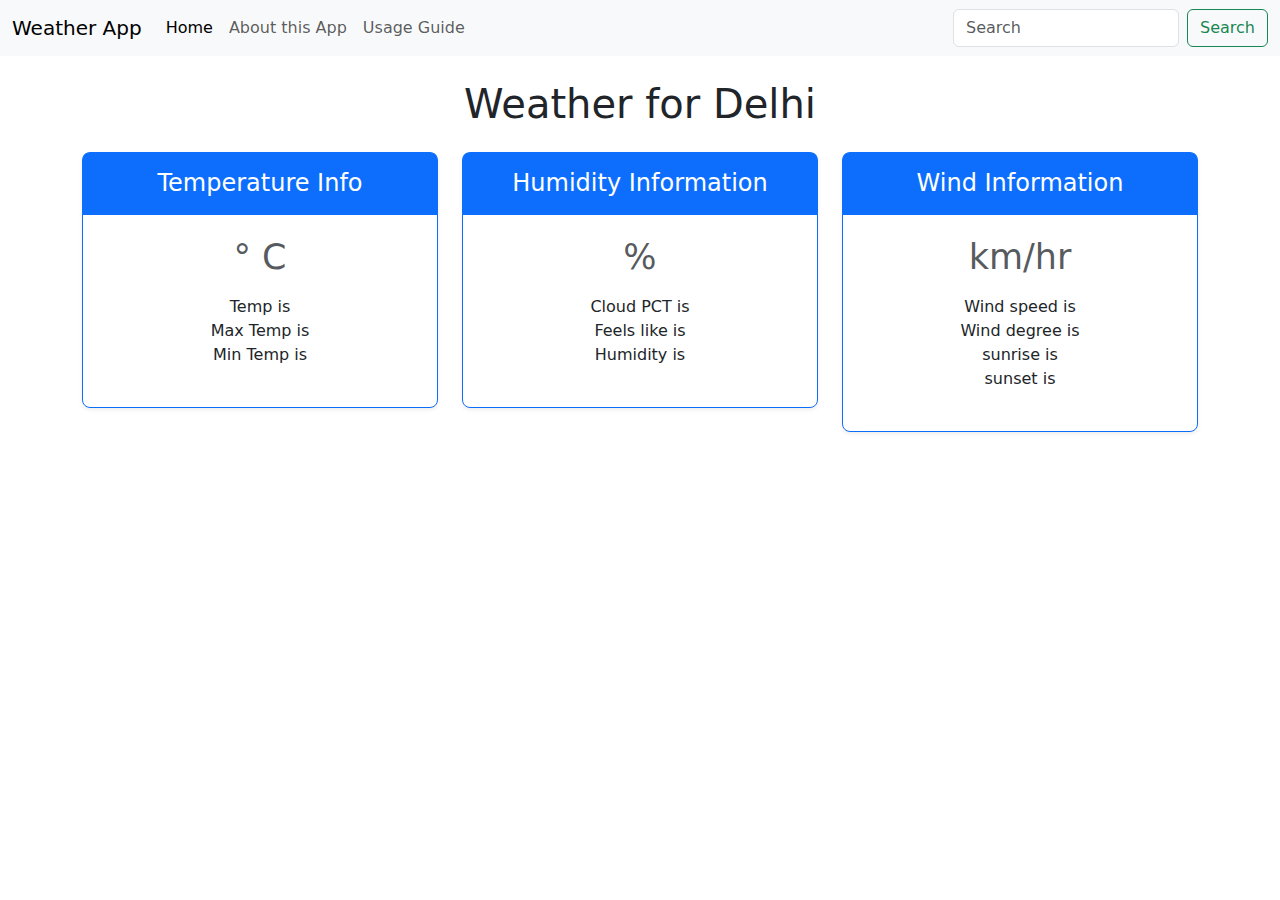
<file: 230974_Shivanee_weather/index.html>
<!doctype html>
<html lang="en">
  <head>
    <meta charset="utf-8">
    <meta name="viewport" content="width=device-width, initial-scale=1">
    <title>My Weather App</title>
    <link href="https://cdn.jsdelivr.net/npm/bootstrap@5.3.3/dist/css/bootstrap.min.css" rel="stylesheet" integrity="sha384-QWTKZyjpPEjISv5WaRU9OFeRpok6YctnYmDr5pNlyT2bRjXh0JMhjY6hW+ALEwIH" crossorigin="anonymous">
  </head>
  <body>
    <nav class="navbar navbar-expand-lg bg-body-tertiary">
      <div class="container-fluid">
        <a class="navbar-brand" href="#">Weather App</a>
        <button class="navbar-toggler" type="button" data-bs-toggle="collapse" data-bs-target="#navbarSupportedContent" aria-controls="navbarSupportedContent" aria-expanded="false" aria-label="Toggle navigation">
          <span class="navbar-toggler-icon"></span>
        </button>
        <div class="collapse navbar-collapse" id="navbarSupportedContent">
          <ul class="navbar-nav me-auto mb-2 mb-lg-0">
            <li class="nav-item">
              <a class="nav-link active" aria-current="page" href="#">Home</a>
            </li>
            <li class="nav-item">
              <a class="nav-link" href="#">About this App</a>
            </li>
            
            <li class="nav-item">
              <a class="nav-link ">Usage Guide</a>
            </li>
          </ul>
          <form class="d-flex" role="search">
            <input id="city" class="form-control me-2" type="search" placeholder="Search" aria-label="Search">
            <button class="btn btn-outline-success" type="submit" id="submit">Search</button>
          </form>
        </div>
      </div>
    </nav>
    <div class="container">
      <h1 class="my-4 text-center">Weather for <span id="cityName"> </span></h1>
      <main>
      <div class="row row-cols-1 row-cols-md-3 mb-3 text-center">
        <div class="col">
          <div class="card mb-4 rounded-3 shadow-sm border-primary">
            <div class="card-header py-3 text-bg-primary border-primary">
              <h4 class="my-0 fw-normal">Temperature Info</h4>
            </div>
            <div class="card-body">
              <h1 class="card-title pricing-card-title"><span id="temp2"></span><small class="text-body-secondary fw-light"> &deg; C</small></h1>
              <ul class="list-unstyled mt-3 mb-4">
                <li>Temp is <span id="temp"></span></li>
                <li>Max Temp is <span id="max_temp"></span></li>
                <li>Min Temp is <span id="min_temp"></span></li>
                
              </ul>
            </div>
          </div>
        </div>
        <div class="col">
          <div class="card mb-4 rounded-3 shadow-sm border-primary">
            <div class="card-header py-3 text-bg-primary border-primary">
              <h4 class="my-0 fw-normal">Humidity Information</h4>
            </div>
            <div class="card-body">
              <h1 class="card-title pricing-card-title"><span id="humidity2"></span><small class="text-body-secondary fw-light"> %</small></h1>
              <ul class="list-unstyled mt-3 mb-4">
                <li>Cloud PCT is <span id="cloud_pct"></span></li>
                <li>Feels like is <span id="feels_like"></span></li>
                <li>Humidity is <span id="humidity"></span></li>
              </ul>
            </div>
          </div>
        </div>
        <div class="col">
          <div class="card mb-4 rounded-3 shadow-sm border-primary">
            <div class="card-header py-3 text-bg-primary border-primary">
              <h4 class="my-0 fw-normal">Wind Information</h4>
            </div>
            <div class="card-body">
              <h1 class="card-title pricing-card-title"><span id="wind_speed2"></span><small class="text-body-secondary fw-light"> km/hr</small></h1>
              <ul class="list-unstyled mt-3 mb-4">
                <li>Wind speed is <span id="wind_speed"></span></li>
                <li>Wind degree is <span id="wind_degrees"></span></li>
                <li>sunrise is <span id="sunrise"></span></li>
                <li>sunset is <span id="sunset"></span></li>
              </ul>
            </div>
          </div>
        </div>
      </div>
      </div>
    </main></div>
   
    <script src="https://cdn.jsdelivr.net/npm/bootstrap@5.3.3/dist/js/bootstrap.bundle.min.js" integrity="sha384-YvpcrYf0tY3lHB60NNkmXc5s9fDVZLESaAA55NDzOxhy9GkcIdslK1eN7N6jIeHz" crossorigin="anonymous"></script>
    <script src="script.js"></script>
  </body>
</html>
</file>
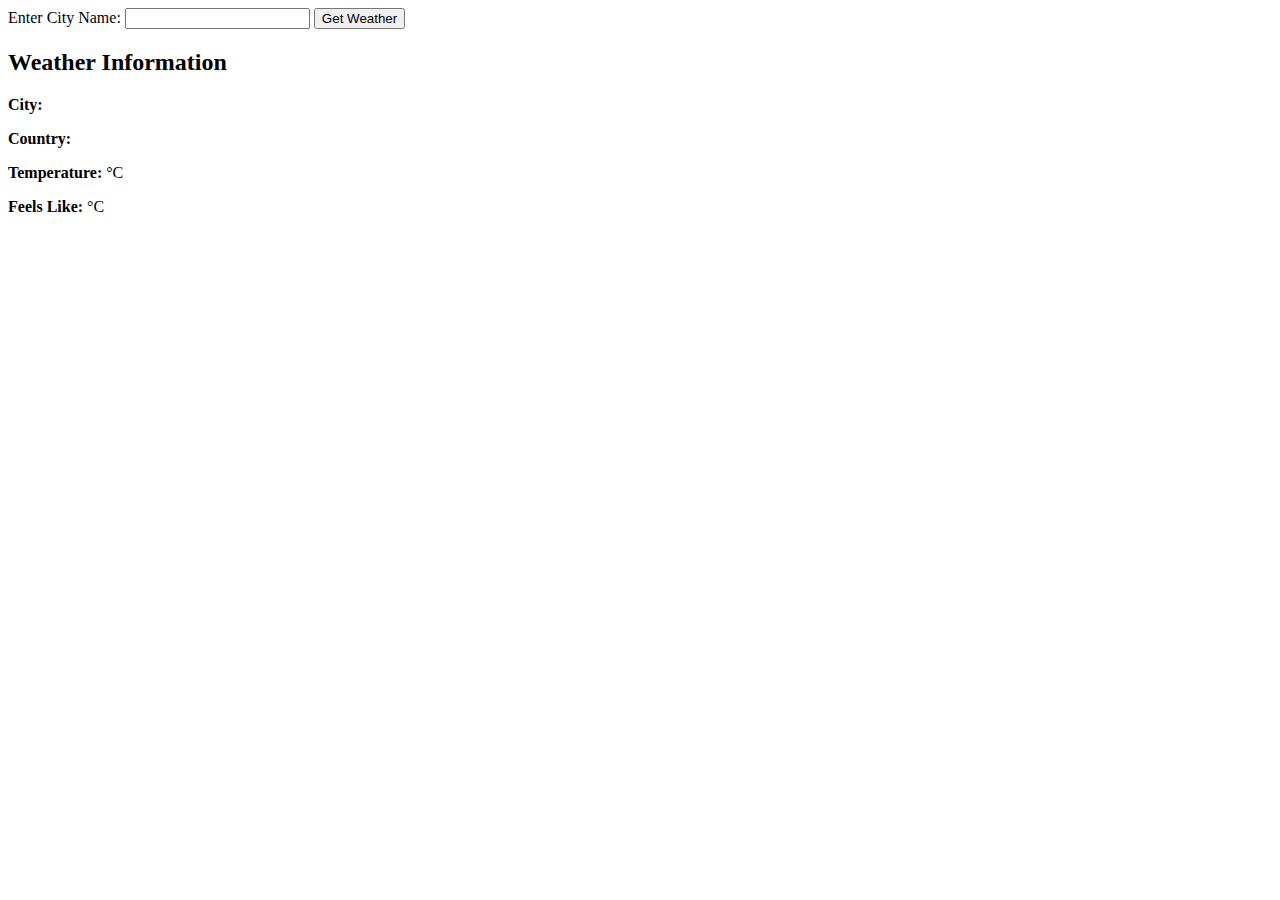
<file: Nirjala_Kushwaha_230704_weather/index.html>
<!DOCTYPE html>
<html lang="en">
<head>
  <meta charset="UTF-8">
  <meta name="viewport" content="width=device-width, initial-scale=1.0">
  <title>Weather App</title>
</head>
<body>
  <label for="city_name">Enter City Name:</label>
  <input type="text" id="city_name">
  <button id="button">Get Weather</button>

  <div>
    <h2>Weather Information</h2>
    <p><strong>City:</strong> <span id="cn"></span></p>
    <p><strong>Country:</strong> <span id="cl"></span></p>
    <p><strong>Temperature:</strong> <span id="ct"></span>°C</p>
    <p><strong>Feels Like:</strong> <span id="fl"></span>°C</p>
  </div>

  <script>
   
    async function getLink(city_name) {
  const apiKey = '675ee420b2bb442bbeb152619240404'; // It's good practice to store API keys securely, e.g., in environment variables
  const url = `http://api.weatherapi.com/v1/current.json?key=${apiKey}&q=${city_name}&aqi=yes`;

  try {
    let response = await fetch(url);

    if (!response.ok) {
      throw new Error(`HTTP error! Status: ${response.status}`);
    }

    let data = await response.json();
    return data;
  } catch (error) {
    console.error('Error fetching data:', error);
    throw error; // Propagate the error
  }
}

    
    const input_field = document.querySelector("#city_name");
    const submit_button = document.querySelector("#button");
    const cn = document.querySelector("#cn");
    const cl = document.querySelector("#cl");
    const ct = document.querySelector("#ct");
    const fl = document.querySelector("#fl");

    submit_button.addEventListener('click', async () => {
      try {
        let data = await getLink(input_field.value);
        cn.textContent = input_field.value;
        cl.textContent = data.location.country;
        ct.textContent = data.current.temp_c;
        fl.textContent = data.current.feelslike_c;
      } catch (error) {
        console.error('Error processing data:', error);
        // Handle the error or display a message to the user
      }
    });
  </script>
</body>
</html>
</file>
